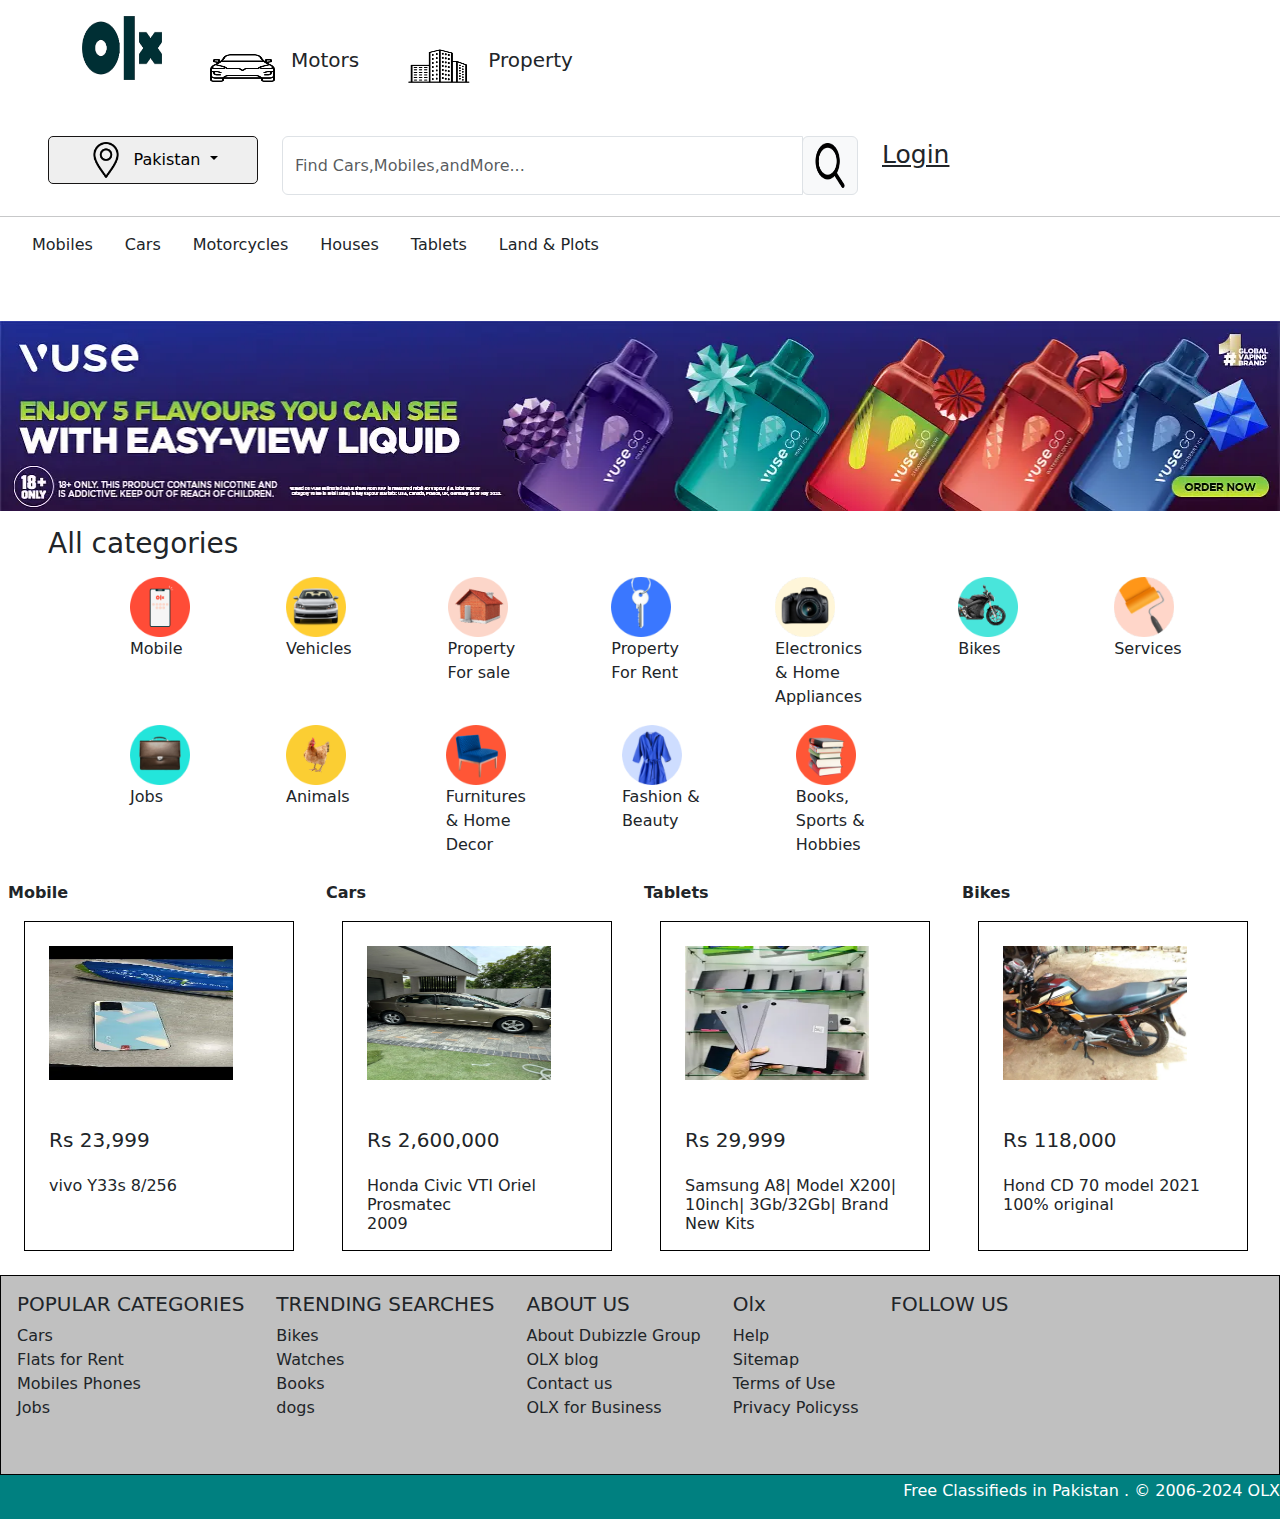
<file: olx-web/index.html>
<!DOCTYPE html>
<html lang="en">

<head>
    <meta charset="UTF-8">
    <meta name="viewport" content="width=device-width, initial-scale=1.0">
    <title>OLX WEBSITE</title>

    <link rel="stylesheet" href="style.css">

    <link href="https://cdn.jsdelivr.net/npm/bootstrap@5.3.3/dist/css/bootstrap.min.css" rel="stylesheet"
        integrity="sha384-QWTKZyjpPEjISv5WaRU9OFeRpok6YctnYmDr5pNlyT2bRjXh0JMhjY6hW+ALEwIH" crossorigin="anonymous">

    <link rel="stylesheet" href="https://cdnjs.cloudflare.com/ajax/libs/font-awesome/6.6.0/css/all.min.css"
        integrity="sha512-Kc323vGBEqzTmouAECnVceyQqyqdsSiqLQISBL29aUW4U/M7pSPA/gEUZQqv1cwx4OnYxTxve5UMg5GT6L4JJg=="
        crossorigin="anonymous" referrerpolicy="no-referrer" />

<body>
    <!--header-start-->
    <header class="fixed-top">

        <div class="head1 d-flex container  ">
            <div>
                <a href="#"> <img src="asset\logo.png" class=" logo 
                    pt-3" alt="logo" style="width:80px;height:80px"></a>
            </div>
            <div class=" head1 d-flex">

                <img src="asset\electric-car.png" class="  m-5 me-0" alt="car" style="width:65px; height:40px">
                <h6 class="  head2 pt-5 ms-3">Motors</h6>
            </div>

            <div class=" head1 d-flex">

                <img src="asset\office-building.png" class=" m-5 me-0" alt="car" style="width:65px; height:40px">
                <h6 class="head2  pt-5 ms-3">Property</h6>
            </div>
        </div>
        <!--dropdown-start-->
        <div class="head3 d-flex ">
            <div class="ps-5">
                <div class="dropdown dropdown1">
                    <button class=" dropdown-toggle" data-bs-toggle="dropdown" aria-expanded="false"
                        style="width:210px;">
                        <img src="asset/location.png" class="p-1 ps-0" alt="location" style="width:40px;">
                        Pakistan
                    </button>
                    <div class="dropdown-menu" aria-labelledby="dropdownMenuButton">
                        <div class="dropdown-item1 d-flex align-items-center  drop-hover">
                            <img src="asset/target.png" class="p-2" alt="target" style="width:40px;">
                            <span class="drop-content">Use current location</span>
                        </div>

                        <div class="dropdown-divider"></div>

                        <div class="dropdown-item1 d-flex align-items-center  drop-hover">
                            <img src="asset\location.png" class="p-2" alt="location" style="width:40px;">
                            <span>See ads in all Pakistan</span>
                        </div>
                        <div class="dropdown-divider"></div>
                        <span class="text3 mb-4">POPULAR LOCATION</span>

                        <div class="dropdown-item1 d-flex align-items-center  drop-hover">
                            <img src="asset\location.png" class="p-2" alt="location" style="width:40px;">
                            <span>Azad Kashmir, Pakistan</span>
                        </div>
                        <div class="dropdown-divider"></div>
                        <div class="dropdown-item1 d-flex align-items-center  drop-hover">
                            <img src="asset\location.png" class="p-2" alt="location" style="width:40px;">
                            <span>New Mirpur City, Mirpur</span>
                        </div>
                        <div class="dropdown-divider"></div>
                        <div class="dropdown-item1 d-flex align-items-center  drop-hover">
                            <img src="asset\location.png" class="p-2" alt="location" style="width:40px;">
                            <span>Allama Iqbal Road, Mirpur</span>
                        </div>
                        <div class="dropdown-divider"></div>
                        <div class="dropdown-item1 d-flex align-items-center  drop-hover">
                            <img src="asset\location.png" class="p-2" alt="location" style="width:40px;">
                            <span>Mirpur, Azad Kashmir</span>
                        </div>
                        <div class="dropdown-divider"></div>
                        <div class="dropdown-item1 d-flex align-items-center  drop-hover">
                            <img src="asset\location.png" class="p-2" alt="location" style="width:40px;">
                            <span>Azad Kashmir, Pakistan</span>
                        </div>
                    </div>
                </div>
            </div>
            <!--dropdown-end-->
            <!--search-bar-->
            <div class="input-group" style="width:600px;">
                <input type="text" class=" ms-4 form-control" placeholder="Find Cars,Mobiles,andMore..."
                    aria-describedby="basic-addon">
                <div class="input-group-append">
                    <span class="input-group-text" id="basic-addon">
                        <img src="asset\search.png" alt="search-icon" style="width:30px;height:45px">
                    </span>
                </div>
            </div>

            <a class="login ms-4 text-decotation-none text-dark" href="#">Login</a>

        </div>
    </header>
    <!--header-end-->
    <hr>


    <div class=" box d-flex ps-3 ">

        <p class="mx-3">Mobiles</p>
        <p class="mx-3">Cars</p>
        <p class="mx-3">Motorcycles</p>
        <p class="mx-3">Houses</p>
        <p class="mx-3">Tablets</p>
        <p class="mx-3">Land & Plots</p>


    </div>



<!--categories-->
    <div class="img-fluid">
        <img src="asset\bgimg.jpg" alt="img" class=" bgimg mt-5 " style="width:100%">
    </div>


    <h3 class=" mt-3 ps-5">All categories</h3>


    <div class=" contentandimg  mt-3 container d-flex">
        <div class="circle-img d-block">
            <img src="asset\mobile.jpg" class="mx-5" alt="img" style="width:60px">
            <p class="mx-5">Mobile</p>
        </div>
        <div class="circle-img d-block">
            <img src="asset\vehicles.jpg" class="mx-5" alt="img" style="width:60px">
            <p class="mx-5">Vehicles</p>
        </div>
        <div class="circle-img d-block">
            <img src="asset\house.jpg" class="mx-5" alt="img" style="width:60px">
            <p class="mx-5">Property <br> For sale</p>
        </div>
        <div class=" d-block">
            <img src="asset\key.jpg" class="mx-5" alt="img" style="width:60px">
            <p class="mx-5"> Property <br> For Rent</p>
        </div>
        <div class="d-block">
            <img src="asset\camera.jpg" class="mx-5" alt="img" style="width:60px">
            <p class="mx-5">Electronics <br>& Home <br>Appliances </p>
        </div>
        <div class="d-block">
            <img src="asset\bike.jpg" class="mx-5" alt="img" style="width:60px">
            <p class="mx-5">Bikes </p>
        </div>
        <div class=" d-block">
            <img src="asset\brush.jpg" class="mx-5" alt="img" style="width:60px">
            <p class="mx-5">Services</p>
        </div>
    </div>
    <div class=" contentandimg d-flex container">
        <div class="d-block">
            <img src="asset\job.jpg" class="mx-5" alt="img" style="width:60px">
            <p class="mx-5">Jobs</p>
        </div>
        <div class="d-block">
            <img src="asset\animals.jpg" class="mx-5" alt="img" style="width:60px">
            <p class="mx-5">Animals</p>
        </div>
        <div class="d-block">
            <img src="asset\furniture.jpg" class="mx-5" alt="img" style="width:60px">
            <p class="mx-5">Furnitures <br>& Home <br>Decor</p>
        </div>
        <div class="d-block">
            <img src="asset\clothes.jpg" class="mx-5" alt="img" style="width:60px">
            <p class="mx-5">Fashion & <br> Beauty</p>
        </div>
        <div class="d-block">
            <img src="asset\bools.jpg" class="mx-5" alt="img" style="width:60px">
            <p class="mx-5">Books, <br>Sports & <br> Hobbies</p>
        </div>
    </div>
    <!-- categories-end-->

    <!--item-container-->
    <div class="box1 d-flex">
        <div class=" container1 m-2">
            <b>Mobile</b>
            <div class="box2 m-3">
                <img src="asset\mobile2.jpg" class="m-3 p-2" alt="Mobile" style="width:200px;height:150px">
                <h5 class="m-4">Rs 23,999</h5>
                <h6 class="m-4"> vivo Y33s 8/256</h6>
            </div>
        </div>

        <div class="container1 m-2">
            <b>Cars</b>
            <div class="box2 m-3 ">
                <img src="asset\car2.jpg" class="m-3 p-2" alt="car" style="width:200px;height:150px">
                <h5 class="m-4">Rs 2,600,000 </h5>
                <h6 class="m-4">Honda Civic VTI Oriel Prosmatec <br> 2009</h6>
            </div>
        </div>
        <div class="container1  m-2">
            <b>Tablets</b>
            <div class="box2 m-3">


                <img src="asset\tablet2.jpg" class="m-3 p-2" alt="Tablet" style="width:200px;height:150px">
                <h5 class="m-4">Rs 29,999 </h5>
                <h6 class="m-4"> Samsung A8| Model X200| 10inch| 3Gb/32Gb| Brand New Kits</h6>
            </div>
        </div>
        <div class=" container1 m-2">
            <b>Bikes</b>
            <div class="box2 m-3">
                <img src="asset\bike2.jpg" class="m-3 p-2" alt="bikes" style="width:200px;height:150px">
                <h5 class="m-4">Rs 118,000</h5>
                <h6 class="m-4"> Hond CD 70 model 2021 100% original</h6>
            </div>
        </div>
    </div>
    <!--items-container-end-->
<!--footer-start-->
    <footer>
        <div class="main-footer d-flex">
            <div class="p-3">
                <h5>POPULAR CATEGORIES</h5>
                <div>
                    <div> <a href="#" class="text-decoration-none text-dark">Cars</a></div>
                    <div> <a href="#" class=" text-decoration-none text-dark">Flats for Rent</a></div>
                    <div> <a href="#" class="  text-decoration-none text-dark">Mobiles Phones</a></div>
                    <div> <a href="#" class=" text-decoration-none text-dark">Jobs</a></div>
                </div>
            </div>
            <div class="p-3">
                <h5>TRENDING SEARCHES</h5>
                <div>
                    <div> <a href="#" class=" text-decoration-none text-dark">Bikes</a></div>
                    <div> <a href="#" class="  text-decoration-none text-dark">Watches</a></div>
                    <div> <a href="#" class="  text-decoration-none text-dark">Books</a></div>
                    <div> <a href="#" class="  text-decoration-none text-dark">dogs</a></div>

                </div>
            </div>
            <div class="p-3">
                <h5>ABOUT US</h5>
                <div>
                    <div> <a href="#" class=" text-decoration-none text-dark">About Dubizzle Group</a></div>
                    <div> <a href="#" class="  text-decoration-none text-dark">OLX blog</a></div>
                    <div> <a href="#" class="  text-decoration-none text-dark">Contact us</a></div>
                    <div> <a href="#" class="  text-decoration-none text-dark">OLX for Business</a></div>

                </div>
            </div>
            <div class="p-3">
                <h5>Olx</h5>
                <div>
                    <div> <a href="#" class=" text-decoration-none text-dark">Help</a></div>
                    <div> <a href="#" class="  text-decoration-none text-dark">Sitemap</a></div>
                    <div> <a href="#" class="  text-decoration-none text-dark">Terms of Use</a></div>
                    <div> <a href="#" class="  text-decoration-none text-dark">Privacy Policyss</a></div>

                </div>
            </div>

            <div class="p-3">
                <h5>FOLLOW US</h5>
                <div class="d-flex">
                    <div><a href="#" class="text-dark text-decoration-none m-2"></a><i
                            class="fa-brands fa-square-twitter"></i></a></div>
                    <div><a href="#" class="text-dark text-decoration-none m-2"><i
                                class="fa-brands fa-square-facebook"></i></a></div>
                    <div><a href="#" class="text-dark text-decoration-none m-2"><i
                                class="fa-brands fa-square-youtube"></i></a></div>
                    <div><a href="#" class="text-dark text-decoration-none m-2"><i
                                class="fa-brands fa-square-instagram"></i></a></div>
                </div>

            </div>
    </footer>
    <!--footer-end-->

    <!--footer-lastpart-start-->
    <div class=" d-flex justify-content-end  footer-lastpart">
        <p class="text-white mt-1"> Free Classifieds in Pakistan . © 2006-2024 OLX</p>
    </div>
 <!--footer-lastpart-end-->




    <script src="https://cdn.jsdelivr.net/npm/@popperjs/core@2.11.6/dist/umd/popper.min.js"></script>
    <script src="https://cdn.jsdelivr.net/npm/bootstrap@5.1.3/dist/js/bootstrap.min.js"></script>

</body>

</html>
</file>
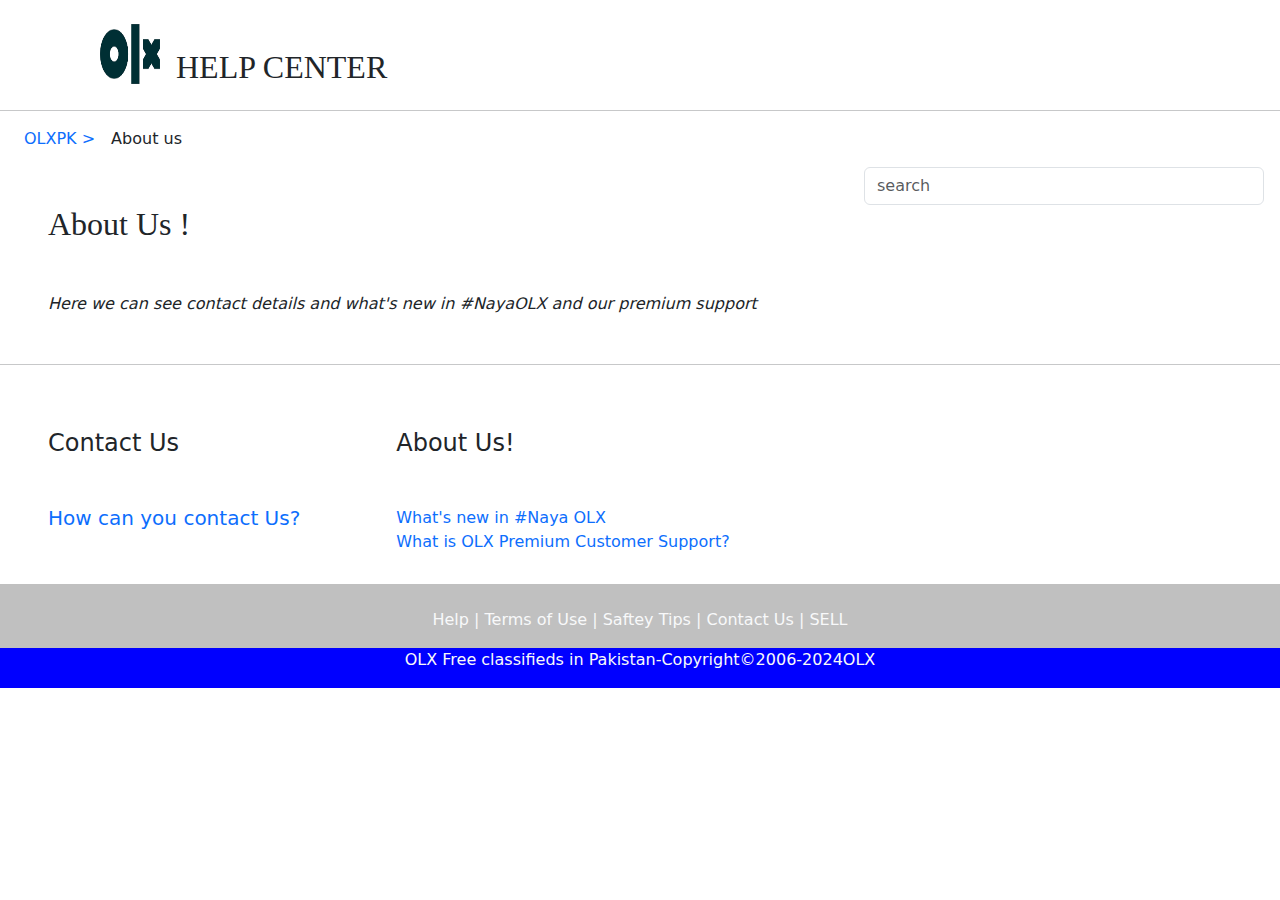
<file: olx-web/aboutus.html>
<!DOCTYPE html>
<html lang="en">

<head>
    <meta charset="UTF-8">
    <meta name="viewport" content="width=device-width, initial-scale=1.0">
    <title>About Us!- OLX.PK</title>
    <link href="https://cdn.jsdelivr.net/npm/bootstrap@5.3.3/dist/css/bootstrap.min.css" rel="stylesheet"
        integrity="sha384-QWTKZyjpPEjISv5WaRU9OFeRpok6YctnYmDr5pNlyT2bRjXh0JMhjY6hW+ALEwIH" crossorigin="anonymous">

</head>
<style>
    .logo {
        margin-left: 100px;
    }

    h2 {
        font-family: fantasy;
    }

    .form-control {
        width: 400px !important;
    }

    footer {
        background-color: silver;
        width: 100%;
        height: 70px;
        margin-top: 30px;
    }

    .footer-lastpart {
        background-color: blue;
        width: 100%;
       

    }

    @media(max-width:600px) {
        .nav {
            display: flex !important;
            justify-content: center !important;
        }

        .form-control {

            width: 200px !important;
            padding-left: 3px !important;
            margin: 20px 100px 20px 20px !important;
            
        }
.aboutus-content1{
    font-size: 10px;
    display: flex;
    flex-wrap: wrap !important;
}

        .aboutus-content2 {
            display: block !important;
            font-size: 12px;
            padding-left: 2px !important;
        }

        footer {
            width: 100%;
        }

        .footer-lastpart {
            font-size: 11px;
            width: 100%;
           padding-left: 0px !important;
           padding-right:0px !important;
        }

        .footer-content {
            font-size: 12px;
        }
    }
</style>

<body>
    <!--header-start-->
    <div class="nav d-flex">
        <img src="asset\logo.png" class="logo mt-4 " alt="logo" style="width:60px;height:60px">
        <h2 class=" mt-5 mx-3 ">HELP CENTER</h2>
    </div>
    <hr>
    <div class="d-flex ms-3">
        <a href="#" class="text-decoration-none mx-2">OLXPK > </a>
        <p class="  mx-2"> About us </p>


    </div>

    <!--header-end-->
    <div class="d-flex justify-content-end me-3">
        <input type="text" class="form-control " placeholder="search">
    </div>
    <!--about-us-contant-start-->
    <h2 class="ms-5">About Us !</h2>
    <p class="aboutus-content1 m-5"><i>Here we can see contact details and what's new in #NayaOLX and our premium
            support</i></p>
    <hr>
    <div class="  aboutus-content2 d-flex">
        <div class="d-block">
            <h4 class="m-5">Contact Us</h4>
            <h5><a href="#" class="m-5 text-decoration-none">How can you contact Us?</a></h5>
        </div>
        <div class="d-block">
            <h4 class="m-5">About Us!</h4>
            <a href="#" class="text-decoration-none m-5">What's new in #Naya OLX</a> <br>
            <a href="#" class="text-decoration-none m-5">What is OLX Premium Customer Support?</a>
        </div>
    </div>

    <!--footer-start-->
    <footer>
        <div class="d-flex justify-content-center pt-4">
            <p class=" footer-content text-light"> Help | Terms of Use | Saftey Tips | Contact Us | SELL</p>
        </div>
        <div class="footer-lastpart d-flex justify-content-center">
            <p class="text-light pb-0">OLX Free classifieds in Pakistan-Copyright©2006-2024OLX</p>
        </div>
    </footer>
    <!--footer-end-->

</body>

</html>
</file>
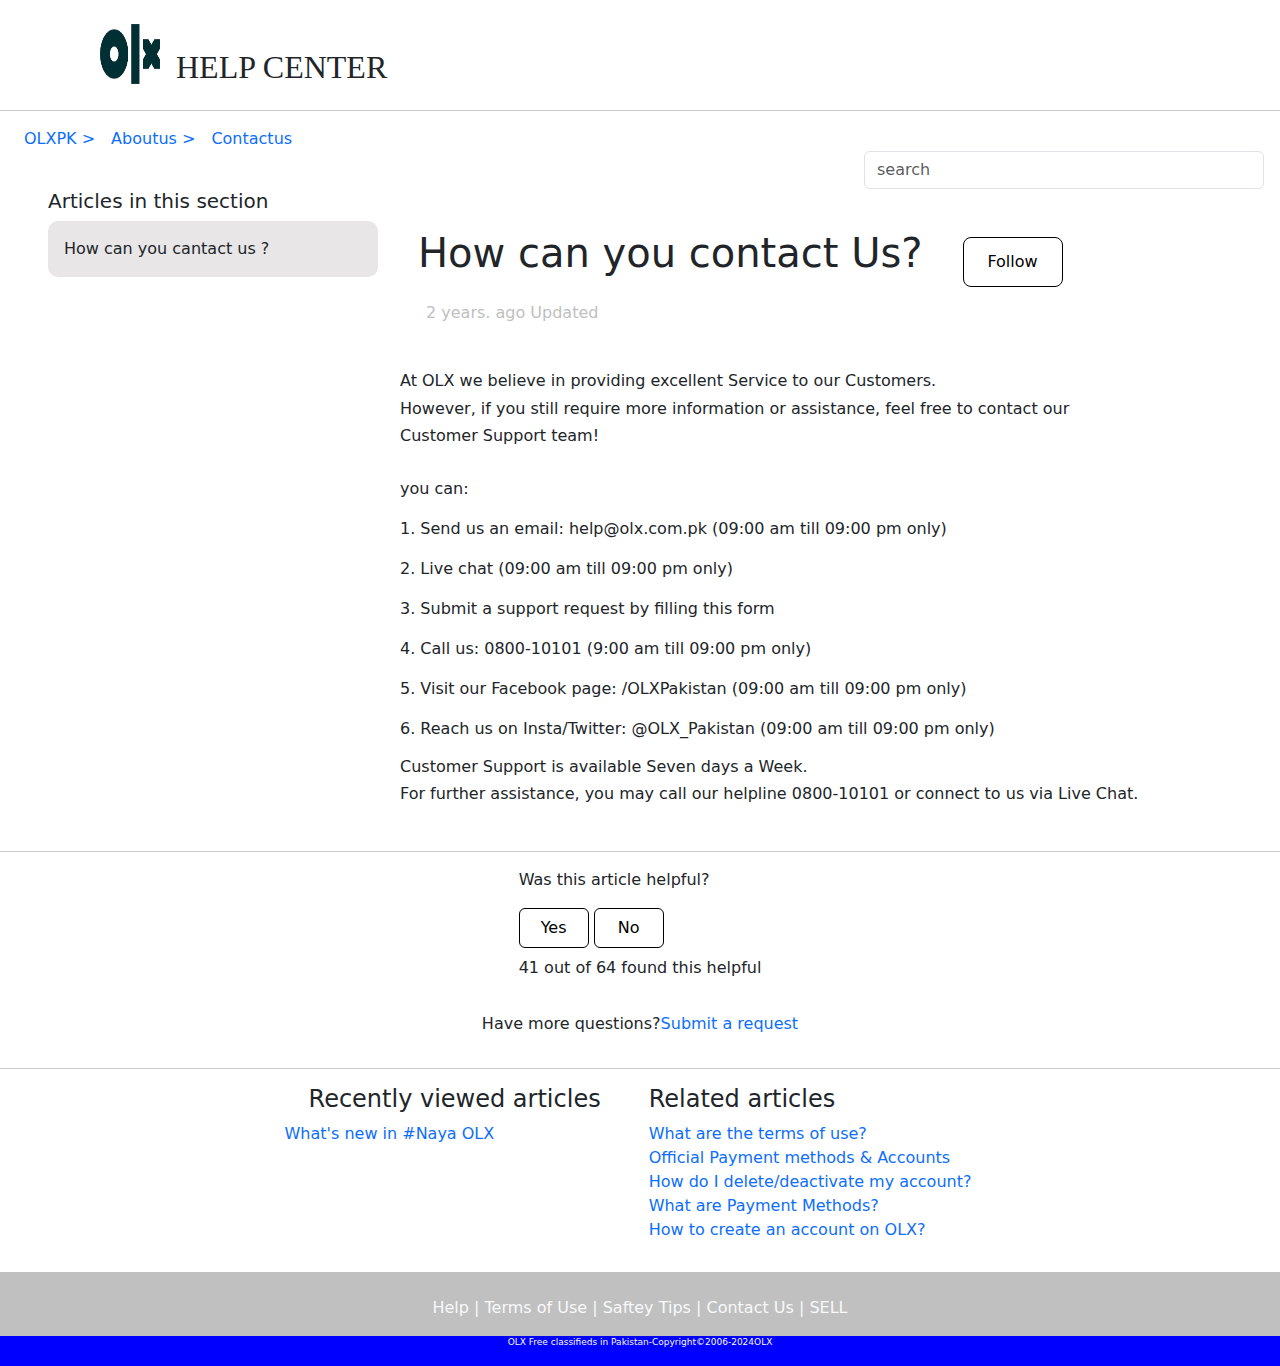
<file: olx-web/contactus.html>
<!DOCTYPE html>
<html lang="en">

<head>
  <meta charset="UTF-8">
  <meta name="viewport" content="width=device-width, initial-scale=1.0">
  <title>How can you contact Us?</title>

  <link href="https://cdn.jsdelivr.net/npm/bootstrap@5.3.3/dist/css/bootstrap.min.css" rel="stylesheet"
    integrity="sha384-QWTKZyjpPEjISv5WaRU9OFeRpok6YctnYmDr5pNlyT2bRjXh0JMhjY6hW+ALEwIH" crossorigin="anonymous">

  <link rel="stylesheet" href="https://cdnjs.cloudflare.com/ajax/libs/font-awesome/6.6.0/css/all.min.css"
    integrity="sha512-Kc323vGBEqzTmouAECnVceyQqyqdsSiqLQISBL29aUW4U/M7pSPA/gEUZQqv1cwx4OnYxTxve5UMg5GT6L4JJg=="
    crossorigin="anonymous" referrerpolicy="no-referrer" />

  <style>
    .logo{
      margin-left: 100px;
    }
    h2 {
      font-family: fantasy;
    }

    .form-control {
      width: 400px !important;
    }

    .btn1 {
      background-color: rgb(232, 230, 230);
      border-radius: 10px;
    }

    .text {
      color: silver
    }

    .content1 {
      padding-left: 400px;
      margin-top: 30px;

    }

    

    .btn2 {
      border: 1px solid black;
      border-radius: 8px;
      background-color: white;
      transition: background-color color 0.5s;
    }

    .btn2:hover {
      background-color: teal;
      color: white
    }

    .btn3 {

      border: 1px solid black;
      background-color: white;
      border-radius: 6px;
      transition: background-color color 0.5s;
    }

    .btn3:hover {
      background-color: teal;
      color: white
    }

 

    footer {
      background-color: silver;
      width: 100%;
      height: 70px;
      margin-top: 30px;
    }

    .footer-lastpart {
      background-color: blue;
      width: 100%;
      height: 30px;

    }

    @media(max-width:600px) {
      .nav {
        display: flex !important;
        justify-content: center !important;
      }

      .form-control {
       
        width: 200px !important;
        padding-left: 3px !important;
       margin:20px 100px 20px  !important
      }

      .btn1 {

        width: 200px !important;
        padding-left: 3px !important;
        margin-left: 0px !important;
      }
      .article-section {
      display: block !important;
    }
     .btn2{
      margin-left:30px !important
     }
     .content1{
      display:flex ;
      flex-wrap: wrap !important;
      padding-left: 5px !important;
     }
     .related-articles{
    display:block !important ;

     }
    }
    .footer-lastpart{
      font-size: 9px;
    }


    
  </style>

</head>

<body>
  <!--header-start-->
  <div class="nav d-flex">
    <img src="asset\logo.png" class="logo mt-4 " alt="logo" style="width:60px;height:60px">
    <h2 class=" mt-5 mx-3 ">HELP CENTER</h2>
  </div>
  <hr>
  <div class="d-flex ms-3">
    <a href="#" class="text-decoration-none mx-2">OLXPK > </a>
    <a href="#" class="text-decoration-none  mx-2"> Aboutus > </a>
    <a href="#" class="text-decoration-none  mx-2"> Contactus</a>

  </div>
  <!--header-end-->
  <div class="d-flex justify-content-end me-3">
    <input type="text" class="form-control " placeholder="search">
  </div>
  <!--article-section-->

  <div class="article-section d-flex">
    <div class=" d-block ms-5">
      <h5> Articles in this section</h5>
      <div class=" btn1 p-3" style="width:330px"> How can you cantact us ?</div>
    </div>
    <div class="d-block">
      <h1 class="m-3 p-4 mb-0">How can you contact Us?</h1>
      <p class="text ms-5">2 years. ago Updated</p>
    </div>
    <button class=" btn2 mt-5" style="width:100px;height:50px"> Follow</button>
  </div>
  <!--article-content-->
  <div class="content1">
    <h6>At OLX we believe in providing excellent Service to our Customers.</h6>
    <h6>However, if you still require more information or assistance, feel free to contact our </h6>
    <h6>Customer Support team!</h6> <br>
    <p>you can:</p>
    <p>1. Send us an email: help@olx.com.pk (09:00 am till 09:00 pm only) </p>
    <p>2. Live chat (09:00 am till 09:00 pm only) </p>
    <p>3. Submit a support request by filling this form</p>
    <p>4. Call us: 0800-10101 (9:00 am till 09:00 pm only) </p>
    <p>5. Visit our Facebook page: /OLXPakistan (09:00 am till 09:00 pm only) </p>
    <p>6. Reach us on Insta/Twitter: @OLX_Pakistan (09:00 am till 09:00 pm only) </p>
    <h6>Customer Support is available Seven days a Week.</h6>
    <h6>For further assistance, you may call our helpline 0800-10101 or connect to us via Live Chat.</h6>
  </div>
  <!--article-content-end-->
  <!--social-icon-start-->
  <div class="social-icon d-flex justify-content-center m-4 ">
    <i class="  fa-brands fa-facebook"></i>
    <i class=" fa-brands fa-x-twitter"></i>
    <i class=" fa-brands fa-linkedin"></i>
  </div>
  <!--socail-icon-end-->

  <hr>
  <!--article-helpful-btn-start-->
  <div class="d-flex justify-content-center">
    <div class="d-block">
      <p>Was this article helpful?</p>

      <button class="btn3" style="width:70px;height:40px">Yes</button>
      <button class="btn3" style="width:70px;height:40px">No</button>
      <p class="mt-2">41 out of 64 found this helpful</p>
    </div>
  </div>
  <p class="d-flex  justify-content-center  p-3">Have more questions? <a href="#" class="text-decoration-none"> Submit a
      request</a></p>
  <!--article-helpful-btn-end-->
  <hr>
  <!--aritcle-related-content-start-->
 
    <div class="related-articles">
    <div class="d-flex justify-content-center">
      <div class="d-block">
        <h4 class="mx-4">Recently viewed articles</h4>
        <a href="#" class="text-decoration-none">What's new in #Naya OLX</a>
      </div>

   
      <div class=" d-block">
        <h4 class="mx-4">Related articles</h4>
        <a href="#" class=" m-4 text-decoration-none">What are the terms of use?</a> <br>
        <a href="#" class=" m-4 text-decoration-none">Official Payment methods & Accounts</a> <br>
        <a href="#" class=" m-4 text-decoration-none">How do I delete/deactivate my account?</a><br>
        <a href="#" class=" m-4 text-decoration-none">What are Payment Methods?</a> <br>
        <a href="#" class=" m-4 text-decoration-none">How to create an account on OLX?</a>
      </div>
    </div>
    </div>
  
  <!--aritcle-related-content-end-->

  <!--footer-start-->
  <footer>
    <div class="d-flex justify-content-center pt-4">
      <p class=" footer-content text-light"> Help | Terms of Use | Saftey Tips | Contact Us | SELL</p>
    </div>
    <div class="footer-lastpart d-flex justify-content-center">
      <p class="text-light">OLX Free classifieds in Pakistan-Copyright©2006-2024OLX</p>
    </div>
  </footer>
  <!--footer-end-->
  <script src="https://cdn.jsdelivr.net/npm/@popperjs/core@2.11.6/dist/umd/popper.min.js"></script>
  <script src="https://cdn.jsdelivr.net/npm/bootstrap@5.1.3/dist/js/bootstrap.min.js"></script>

</body>

</html>
</file>
<file: olx-web/style.css>
body {
    padding-top: 200px
}

header {
    background-color: white;
    height: 200px
}

.head2 {

    font-size: 20px;
    transition: color 0.5s;
}

.head2:hover {
    color: blue;
}

.drop-hover {
    transition: background-color 0.5 !important;
}

.drop-hover:hover {
    background-color: rgb(109, 252, 204) !important;
}

.drop-content {
    color: blue;
}

.dropdown-toggle {
    border: 1px solid rgb(23, 21, 21);
    border-radius: 5px;
}

.text3 {
    color: silver;
}

.dropdown-item1 img {
    margin-right: 8px;
}

.search {
    border: 1px solid black;
    border-radius: 5px;
}

.login {
    font-size: 25px;
}

.box2 {
    border: 1px solid black;
    width: 270px;
    height: 330px;
}

footer {
    background-color: silver;
    width: 100%;
    height: 200px;
    border: 1px solid black;

}

.footer-lastpart {
    background-color: teal;
    width: 100%;
    height: 140;
}

@media (max-width:600px) {
    .body {
        padding-top: 300px !important;
    }

    header {
        height: 300px;
    }

    .head1 img {
        width: 40px !important;
        height: 40px !important;
        margin-right: 8px !important;
        margin-left: 4px !important;
    }

    .head1 h6 {
        font-size: 13px !important;

    }

    .head3 {
        display: flex !important;
        flex-direction: column !important;
    }

    .input-group {
        margin-top: 10px !important;
        margin-bottom: 10px !important;
        width: 300px !important;
    }

    .form-control {
        padding-left: 5px !important;
        margin-left: 2px !important;
    }

    .dropdown1 {
        margin-top: 0px !important;
    }

    .contentandimg {
        display: flex !important;
        flex-wrap: wrap !important;

    }

    .box {
        margin-right: 10px !important;
        margin-left: 10px !important;
        display: flex;
        flex-wrap: wrap !important;


    }

    .bgimg {
        width: 100% !important;
    }

    .box1 {
        display: flex !important;
        flex-direction: column !important;
    }

    .box2 {
        width: 265px !important;
        margin-left: 3px !important;
    }

    .container1 {
        display: flex !important;
        justify-content: center !important;
    }

    .circleimg {
        margin: 2px !important;



    }

    .main-footer {
        display: flex !important;
        flex-direction: column !important;
    }

    footer {
        height: 730px !important;
        width: 100% !important;
        display: flex;
        justify-content: center;

    }

    .footer-lastpart {
        width: 100% !important;
    }
}
</file>
